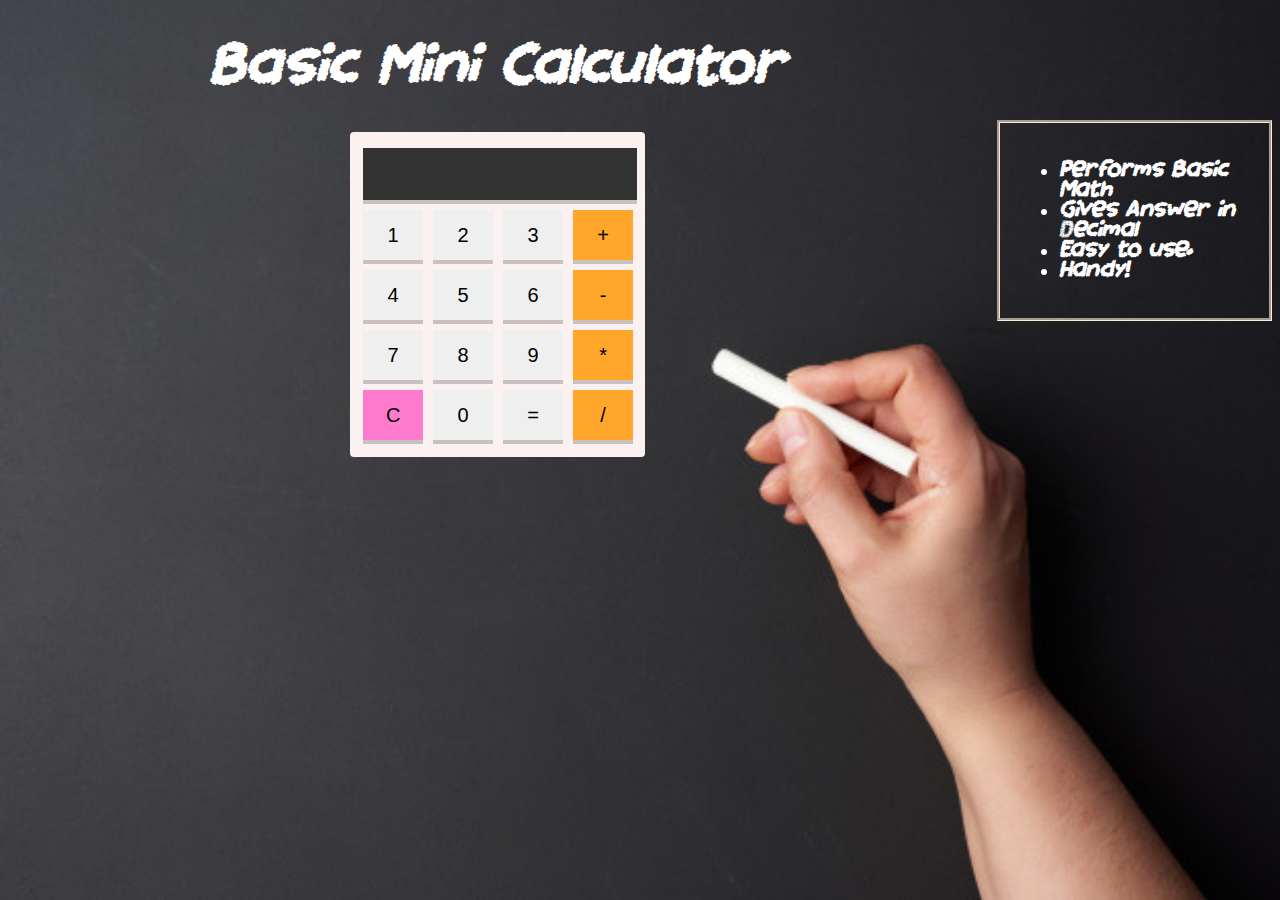
<file: index.html>
<!DOCTYPE html>
<html lang="en">
<head>
    <meta charset="UTF-8">
    <meta http-equiv="X-UA-Compatible" content="IE=edge">
    <meta name="viewport" content="width=device-width, initial-scale=1.0">
    <title>Mini Calculator</title>
    <link rel="stylesheet"href="style.css">
</head>
<body>
    <div class="container">
    <h3>
        <ul>
            <li>Performs Basic Math</li>
            <li>Gives Answer in Decimal</li>
            <li>Easy to use.</li>
            <li>Handy!</li>
         </ul>

    </h3>
    
    <h2>Basic Mini Calculator </h2>
    <form name="calc">
        <div class="table-responsive">
        <table>
            <tr>
               <td>
                    <input type="text" name="input" size="16" id="answer">
                        <input type="button" name="one" value="1" onclick="calc.input.value += '1'">
                        <input type="button" name="two" value="2" onclick="calc.input.value += '2'">
                        <input type="button" name="three" value="3" onclick="calc.input.value += '3'">
                        <input type="button" class="operator" name="plus" value="+" onclick="calc.input.value += '+'">
                        <br>
                        <input type="button" name="four" value="4" onclick="calc.input.value += '4'">
                        <input type="button" name="five" value="5" onclick="calc.input.value += '5'">
                        <input type="button" name="six" value="6" onclick="calc.input.value += '6'">
                        <input type="button" class="operator" name="minus" value="-" onclick="calc.input.value += '-'">
                         <br>
                         <input type="button" name="seven" value="7" onclick="calc.input.value += '7'">
                         <input type="button" name="eight" value="8" onclick="calc.input.value += '8'">
                         <input type="button" name="nine" value="9" onclick="calc.input.value += '9'"> 
                         <input type="button" class="operator" name="times" value="*" onclick="calc.input.value += '*'">
            
                  
                         <br>
                         <input type="button" id="clear" name="clear" value=" C " onclick="calc.input.value=''">
                         <input type="button" name="zero" value="0" onclick="clac.input.value +='0'">
                         <input type="button" name="doit" value=" = " onclick="calc.input.value=eval(calc.input.value)">
                         <input type="button" class="operator" name="div" value="/" onclick="calc.input.value += '/'">
                         <br>
                         

                </td>
                
            </tr>
            
        </table>
        </div>
         </form> 
         <!--<div class="img">
             <img src="hand.jpg" alt="hand">
         </div>-->
         </div>
</body>
</html>
</file>
<file: style.css>
html {
    min-height: 100%;
    
 }
 body{
    background-color: #010101;
    background-image: url(hand.jpg);
    background-size: cover;
    background-repeat: no-repeat;
    background-position: center center;
 }
    

h2{
    color: white;
    text-align: center;
    font-size: xxx-large;
    font-family:'miss_chalkboarditalic';
}
table{
    margin: auto;
    background-color: #fcf1f1;
    width: 295px;
    height: 325px;
    text-align: center;
    border-radius: 4px;
}
#calculator{
    position: absolute;
    max-width: 80%;
    left: 58%;
    top: 10%;
}
input{
    outline: 0;
    position: relative;
    left: 5px;
    top: 5px;
    border: 0;
    color: #000000;
    background-color: 4px;
    width: 60px;
    height: 50px;
    float: left;
    margin: 5px;
    font-size: 20px;
    box-shadow: 0 4px rgba(0,0,0,0.2);
}
/* add input hover effectg */
input:hover{
    border: 0 solid #000;
    color: #fbf9fa;
    background-color: #0075f6;
    border-radius: 4px;
    width: 60px;
    height: 50px;
    float: left;
    margin: 5px;
    font-size: 20px;
    box-shadow: 0 4px #0f4c75;
}
#answer{
    width: 270px;
    font-size: 26px;
    text-align: center;
    background-color: #333333;
    float: left;
}
/* answer hover effect */
#answer:hover{
    width: 270px;
    font-size: 26px;
    text-align: center;
    
}
h3{
    margin-left: 10px;
    margin-top: 80px ;
    border:antiquewhite;
    border-style: groove;
    border-width: medium;
    font-family: 'miss_chalkboarditalic';
    color: white;
    padding: 1em;
    padding-right: 0em;
    width: 250px;
    float: right;
    
}

.operator{
    background-color: #ffa62b;
    position: relative;
}

/* hover */
.operator:hover{
    background-color: #ff4646;
    box-shadow: 0 4px #ffb396;
}
#clear{
    float: left;
    position: relative;
    display: block;
    background-color: #ff79cd;
    margin-bottom: 15px;
}
/* hover */
#clear:hover{
    float: left;
    display: block;
    background-color: #197163;
    margin-bottom: 15px;
    box-shadow: 0 4px #3ca59d;
}
@font-face {
    font-family: 'miss_chalkboarditalic';
    src: url('misschalkboarditalic-2wyk-webfont.woff2') format('woff2'),
         url('misschalkboarditalic-2wyk-webfont.woff') format('woff');
    font-weight: normal;
    font-style:initial;
    

}
</file>
